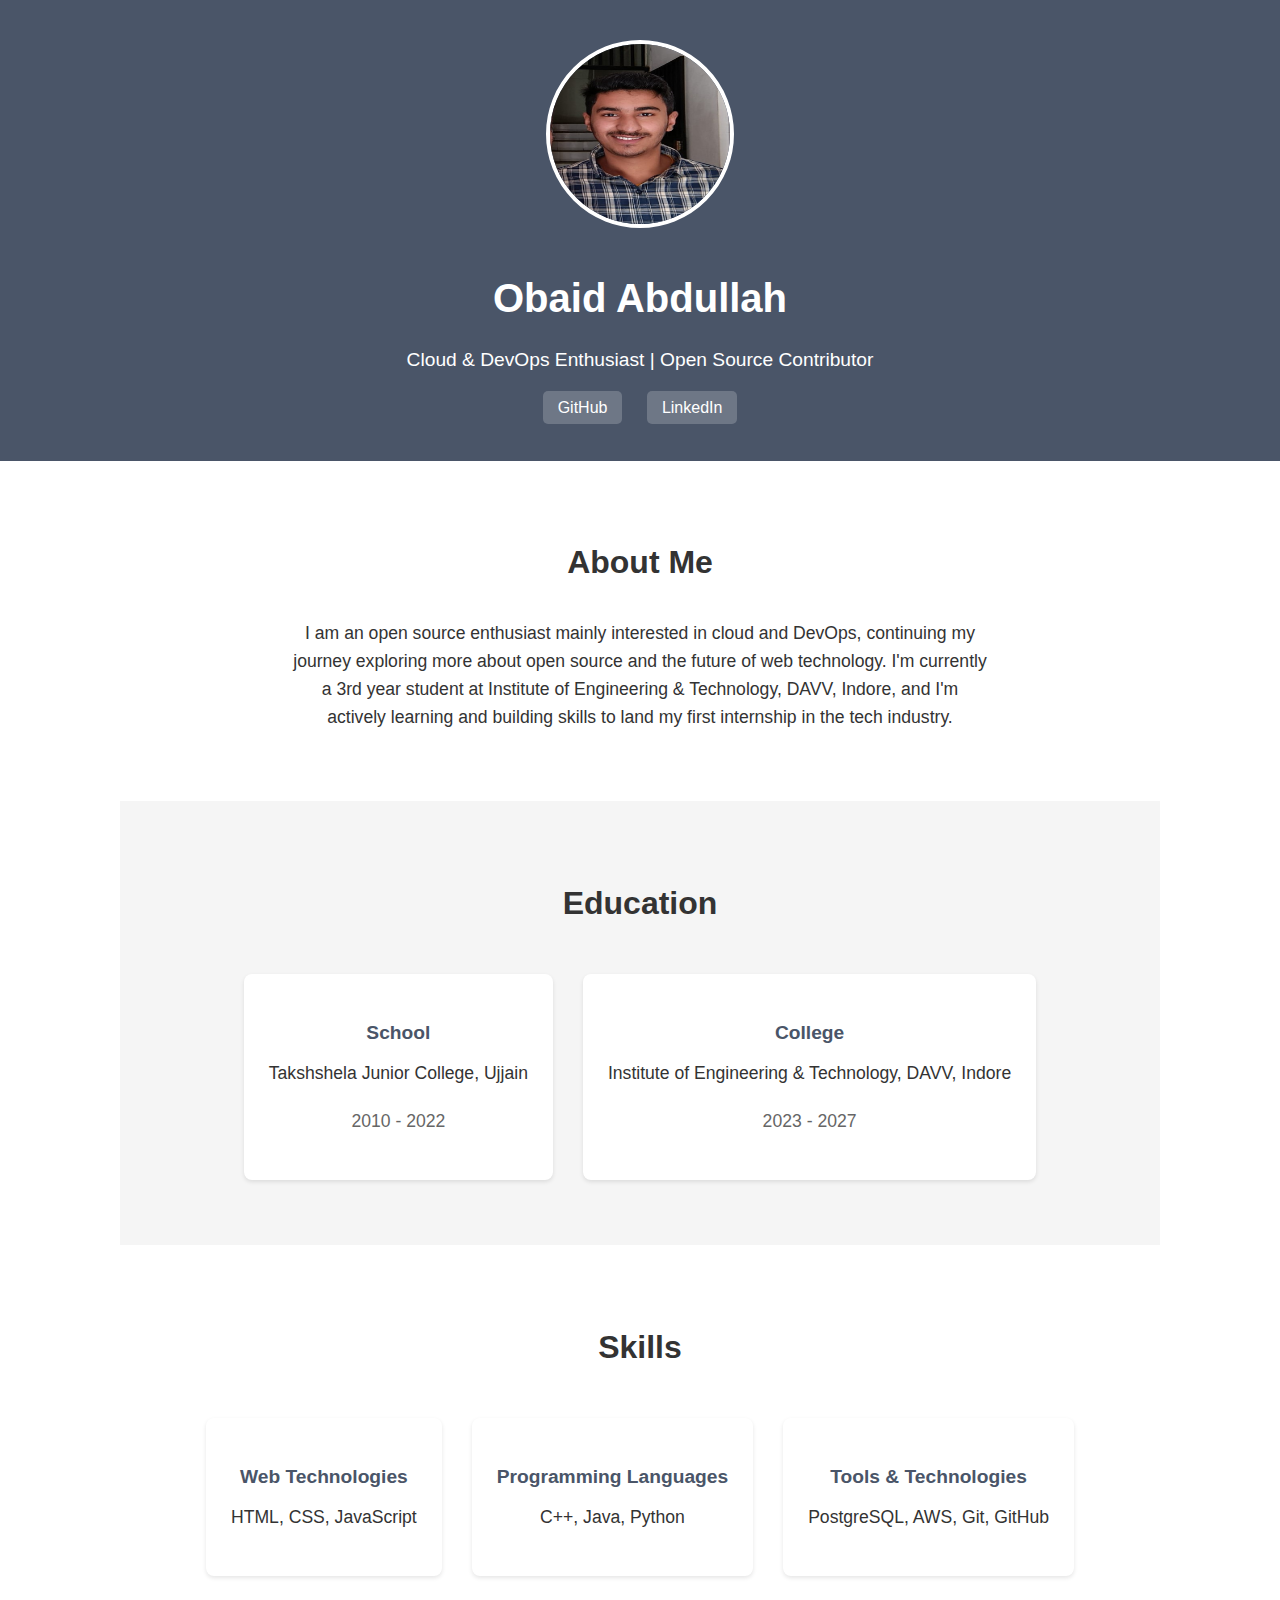
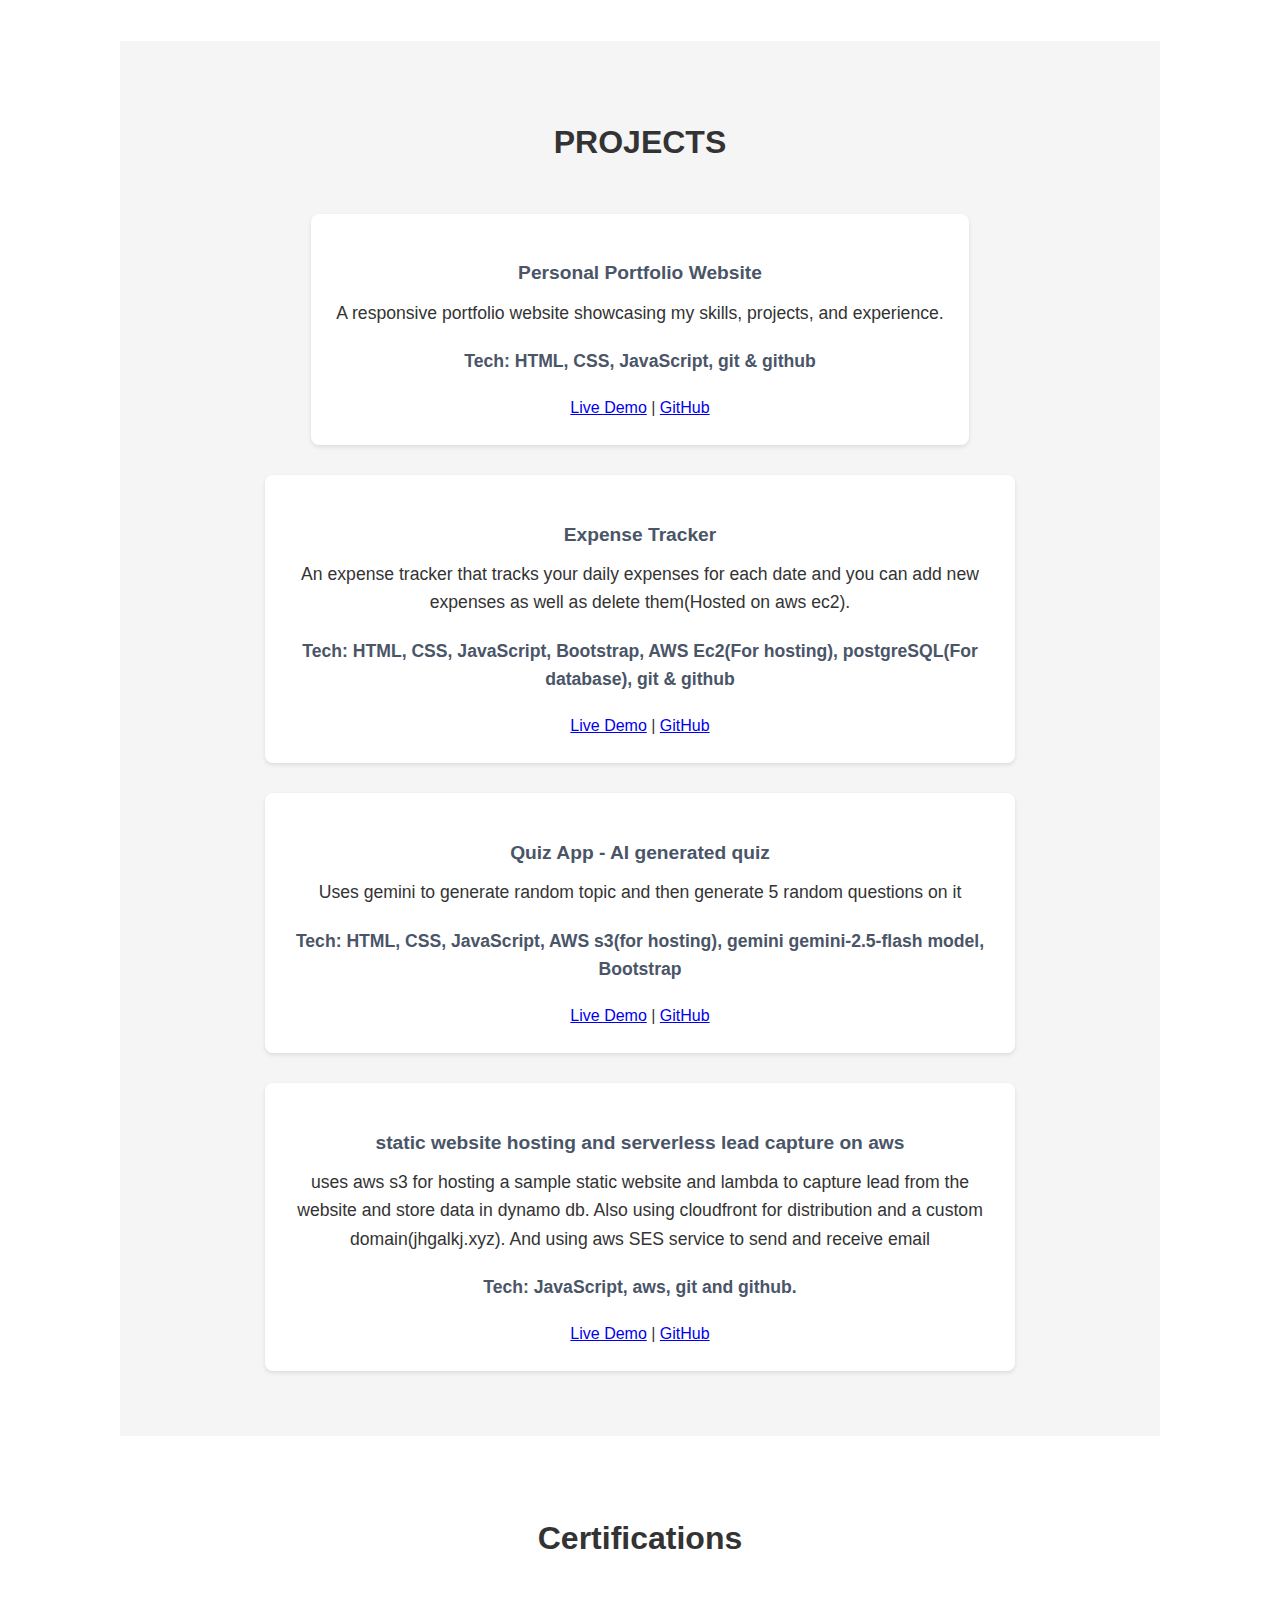
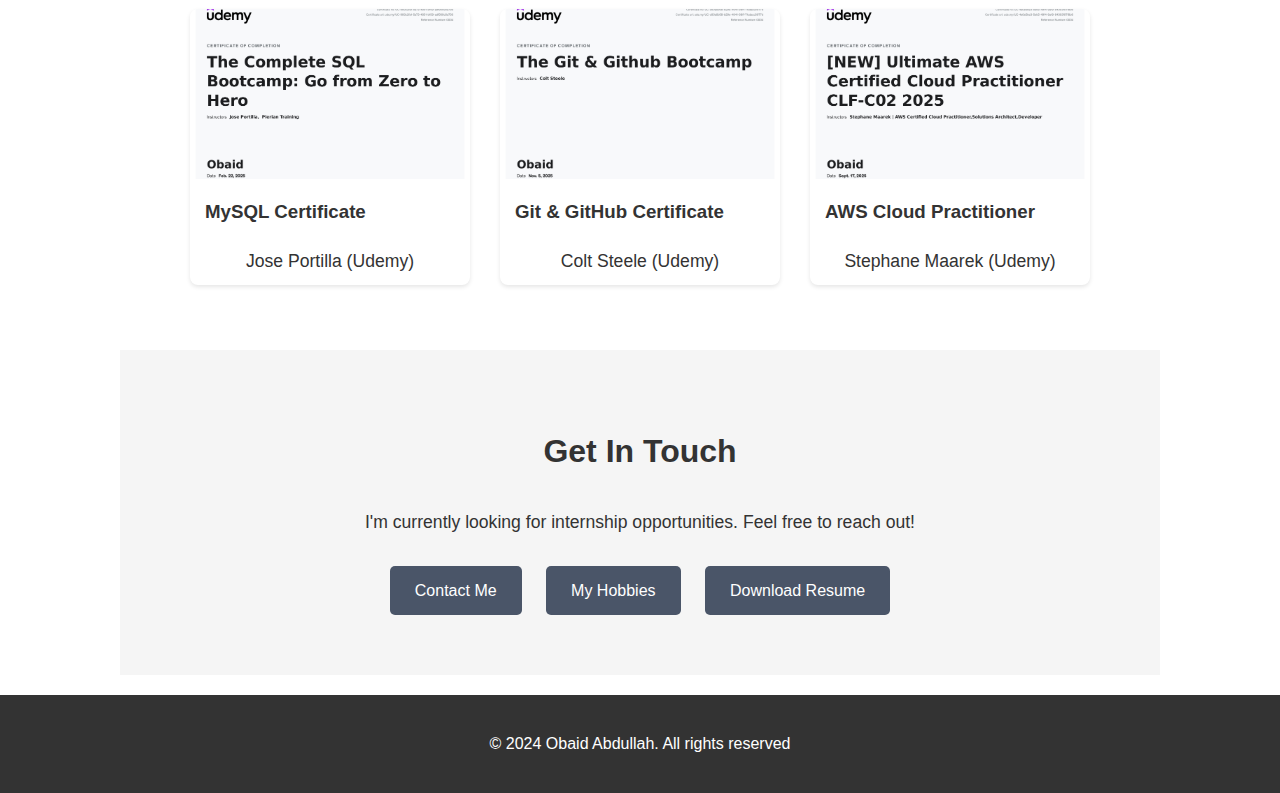
<file: index.html>
<!DOCTYPE html>
<html lang="en">
  <head>
    <meta charset="UTF-8" />
    <meta name="viewport" content="width=device-width, initial-scale=1.0" />
    <title>Obaid Abdullah - Portfolio</title>
    <link rel="stylesheet" href="./styles.css" />
  </head>

  <body>
    <!-- Header Section -->
    <div class="header">
      <img src="./obaid11.jpg" alt="Obaid Abdullah" class="profile-pic" />
      <h1>Obaid Abdullah</h1>
      <p class="tagline">Cloud & DevOps Enthusiast | Open Source Contributor</p>
      <div class="social-links">
        <a href="https://github.com/ObaidAbdullah16" target="_blank">GitHub</a>
        <a
          href="https://www.linkedin.com/in/obaid-abdullah-a66556283/"
          target="_blank"
          >LinkedIn</a
        >
      </div>
    </div>

    <!-- About Section -->
    <div class="section">
      <h2>About Me</h2>
      <p>
        I am an open source enthusiast mainly interested in cloud and DevOps,
        continuing my journey exploring more about open source and the future of
        web technology. I'm currently a 3rd year student at Institute of
        Engineering & Technology, DAVV, Indore, and I'm actively learning and
        building skills to land my first internship in the tech industry.
      </p>
    </div>

    <!-- Education Section -->
    <div class="section gray-bg">
      <h2>Education</h2>
      <div class="education-container">
        <div class="card">
          <h3>School</h3>
          <p>Takshshela Junior College, Ujjain</p>
          <p class="year">2010 - 2022</p>
        </div>
        <div class="card">
          <h3>College</h3>
          <p>Institute of Engineering & Technology, DAVV, Indore</p>
          <p class="year">2023 - 2027</p>
        </div>
      </div>
    </div>

    <!-- Skills Section -->
    <div class="section">
      <h2>Skills</h2>
      <div class="skills-container">
        <div class="card">
          <h3>Web Technologies</h3>
          <p>HTML, CSS, JavaScript</p>
        </div>
        <div class="card">
          <h3>Programming Languages</h3>
          <p>C++, Java, Python</p>
        </div>
        <div class="card">
          <h3>Tools & Technologies</h3>
          <p>PostgreSQL, AWS, Git, GitHub</p>
        </div>
      </div>
    </div>

    <!-- Projects Section -->
    <div class="section gray-bg">
      <h2 id="pro-heading">PROJECTS</h2>
      <div class="projects-container">
        <div class="card">
          <h3 class="pro-head">Personal Portfolio Website</h3>
          <p>
            A responsive portfolio website showcasing my skills, projects, and
            experience.
          </p>
          <p class="tech-stack">Tech: HTML, CSS, JavaScript, git & github</p>
          <a href="https://main.d1yho4yy7tphgf.amplifyapp.com/">Live Demo</a> |
          <a
            href="https://github.com/ObaidAbdullah16/Personal-Portfolio-Website.git"
            >GitHub</a
          >
        </div>
        <div class="card">
          <h3 class="pro-head">Expense Tracker</h3>
          <p>
            An expense tracker that tracks your daily expenses for each date and
            you can add new expenses as well as delete them(Hosted on aws ec2).
          </p>
          <p class="tech-stack">
            Tech: HTML, CSS, JavaScript, Bootstrap, AWS Ec2(For hosting),
            postgreSQL(For database), git & github
          </p>
          <a href="http://13.201.76.0:3000/">Live Demo</a> |
          <a href="https://github.com/ObaidAbdullah16/Expense-Tracker.git"
            >GitHub</a
          >
        </div>
        <div class="card">
          <h3 class="pro-head">Quiz App - AI generated quiz</h3>
          <p>
            Uses gemini to generate random topic and then generate 5 random
            questions on it
          </p>
          <p class="tech-stack">
            Tech: HTML, CSS, JavaScript, AWS s3(for hosting), gemini
            gemini-2.5-flash model, Bootstrap
          </p>
          <a
            href="http://portfolio-website-hosting-obaid-abdullah.s3-website.ap-south-1.amazonaws.com"
            >Live Demo</a
          >
          | <a href="https://github.com/ObaidAbdullah16/Quiz-App.git">GitHub</a>
        </div>
        <div class="card">
          <h3 class="pro-head">
            static website hosting and serverless lead capture on aws
          </h3>
          <p>
            uses aws s3 for hosting a sample static website and lambda to
            capture lead from the website and store data in dynamo db. Also
            using cloudfront for distribution and a custom domain(jhgalkj.xyz).
            And using aws SES service to send and receive email
          </p>
          <p class="tech-stack">Tech: JavaScript, aws, git and github.</p>
          <a href="https://jhgalkj.xyz/">Live Demo</a>
          |
          <a
            href="https://github.com/ObaidAbdullah16/serverless-lambda-project.git"
            >GitHub</a
          >
        </div>
      </div>
    </div>

    <!-- Certifications Section -->
    <div class="section">
      <h2>Certifications</h2>
      <div class="cert-container">
        <div class="cert-card">
          <img src="./Certificate_mySQl_udemy.jpg" alt="MySQL Certification" />
          <h3>MySQL Certificate</h3>
          <p>Jose Portilla (Udemy)</p>
        </div>
        <div class="cert-card">
          <img
            src="./Git cource completion certificate photo.jpg"
            alt="Git & GitHub Certification"
          />
          <h3>Git & GitHub Certificate</h3>
          <p>Colt Steele (Udemy)</p>
        </div>
        <div class="cert-card">
          <img
            src="./AWS cloud practitioner.jpg"
            alt="AWS Cloud Practitioner"
          />
          <h3>AWS Cloud Practitioner</h3>
          <p>Stephane Maarek (Udemy)</p>
        </div>
      </div>
    </div>

    <!-- Contact Section -->
    <div class="section gray-bg">
      <h2>Get In Touch</h2>
      <p>
        I'm currently looking for internship opportunities. Feel free to reach
        out!
      </p>
      <div class="contact-buttons">
        <a href="./contact.html" class="button">Contact Me</a>
        <a href="./Hobbies.html" class="button">My Hobbies</a>
        <a href="./Final_Resume.pdf" class="button" target="_blank"
          >Download Resume</a
        >
      </div>
    </div>

    <!-- Footer -->
    <div class="footer">
      <p>© 2024 Obaid Abdullah. All rights reserved</p>
    </div>

    <script src="script.js"></script>
  </body>
</html>
</file>
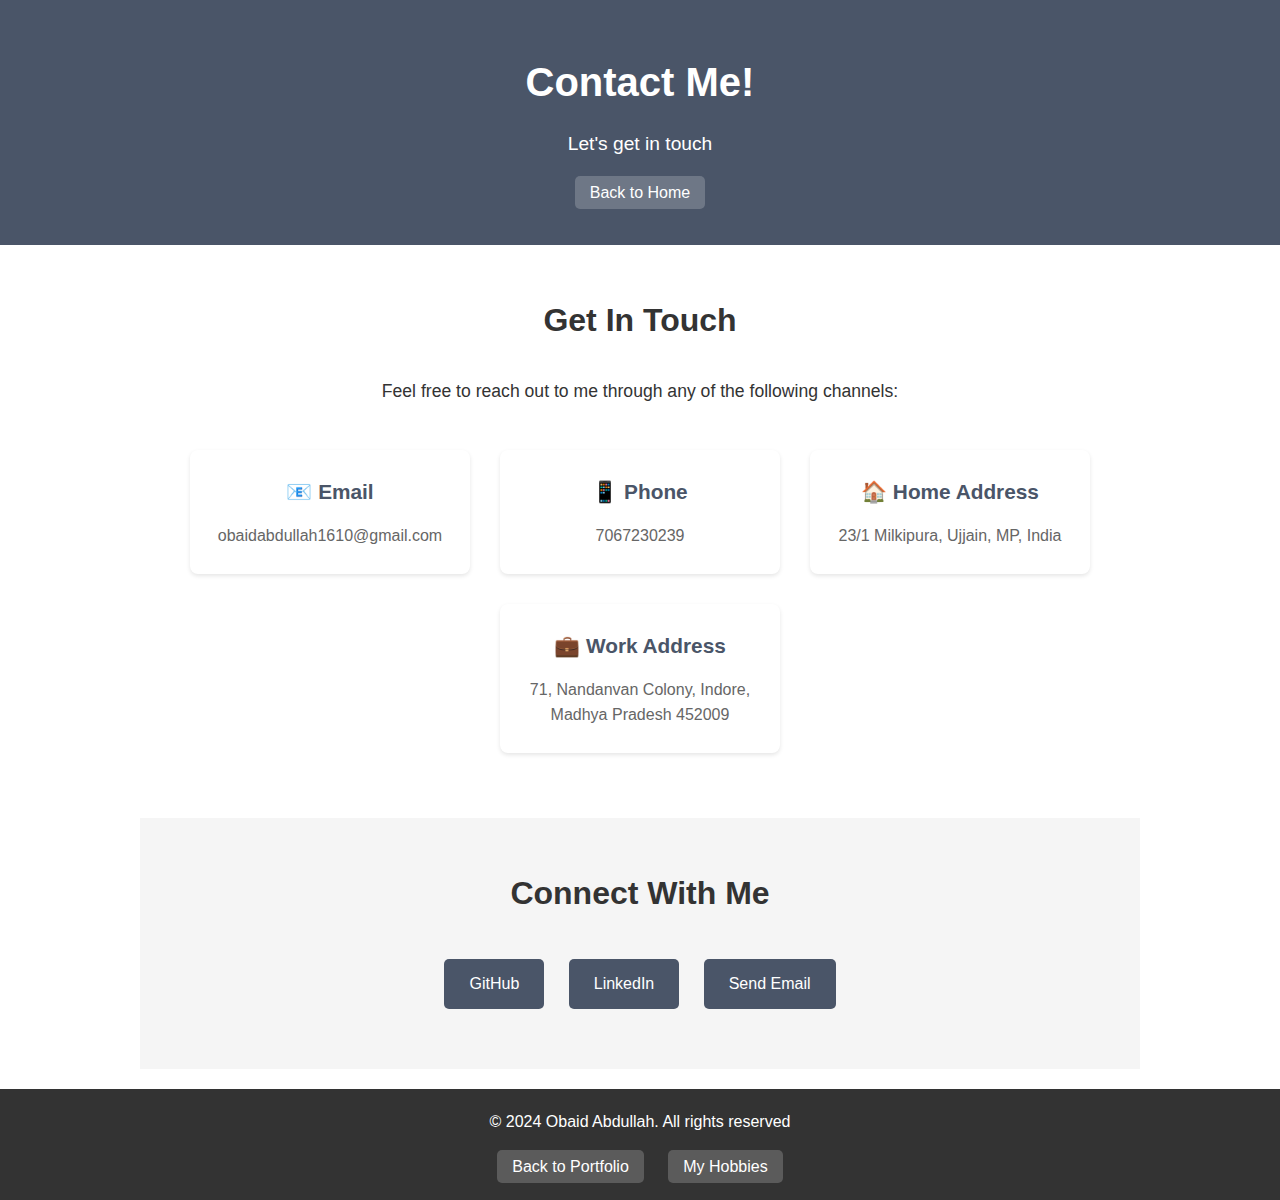
<file: contact.html>
<!DOCTYPE html>
<html lang="en">
  <head>
    <meta charset="UTF-8" />
    <meta name="viewport" content="width=device-width, initial-scale=1.0" />
    <title>Contact Me - Obaid Abdullah</title>
    <link rel="stylesheet" href="contact-styles.css" />
  </head>

  <body>
    <!-- Header Section -->
    <div class="header">
      <h1>Contact Me!</h1>
      <p class="tagline">Let's get in touch</p>
      <div class="social-links">
        <a href="./index.html">Back to Home</a>
      </div>
    </div>

    <!-- Contact Information Section -->
    <div class="section">
      <h2>Get In Touch</h2>
      <p>Feel free to reach out to me through any of the following channels:</p>

      <div class="contact-info-container">
        <div class="contact-card">
          <h3>📧 Email</h3>
          <p>obaidabdullah1610@gmail.com</p>
        </div>

        <div class="contact-card">
          <h3>📱 Phone</h3>
          <p>7067230239</p>
        </div>

        <div class="contact-card">
          <h3>🏠 Home Address</h3>
          <p>23/1 Milkipura, Ujjain, MP, India</p>
        </div>

        <div class="contact-card">
          <h3>💼 Work Address</h3>
          <p>71, Nandanvan Colony, Indore, Madhya Pradesh 452009</p>
        </div>
      </div>
    </div>

    <!-- Social Links Section -->
    <div class="section gray-bg">
      <h2>Connect With Me</h2>
      <div class="contact-buttons">
        <a
          href="https://github.com/ObaidAbdullah16"
          class="button"
          target="_blank"
          >GitHub</a
        >
        <a
          href="https://www.linkedin.com/in/obaid-abdullah-a66556283/"
          class="button"
          target="_blank"
          >LinkedIn</a
        >
        <a href="mailto:obaidabdullah1610@gmail.com" class="button"
          >Send Email</a
        >
      </div>
    </div>

    <!-- Footer -->
    <div class="footer">
      <p>© 2024 Obaid Abdullah. All rights reserved</p>
      <div class="social-links">
        <a href="./index.html">Back to Portfolio</a>
        <a href="./Hobbies.html">My Hobbies</a>
      </div>
    </div>

    <script src="script.js"></script>
  </body>
</html>
</file>
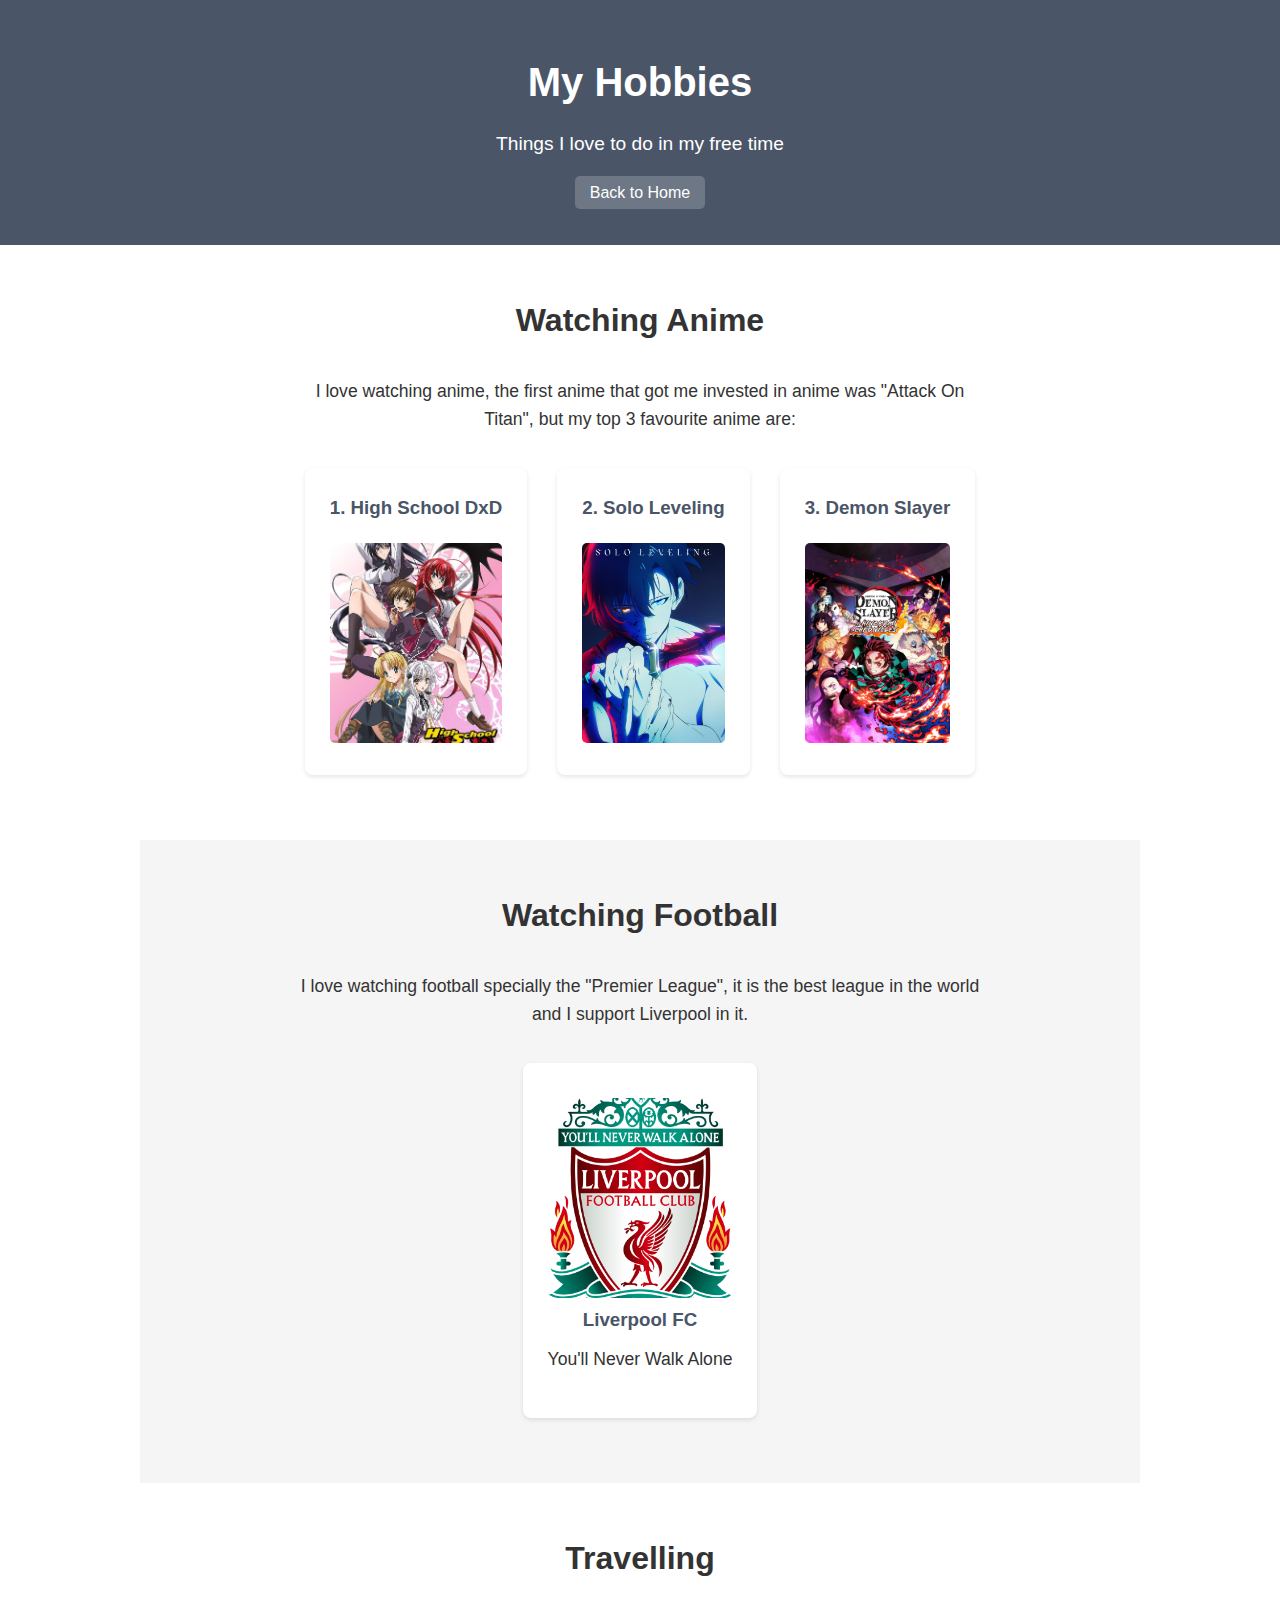
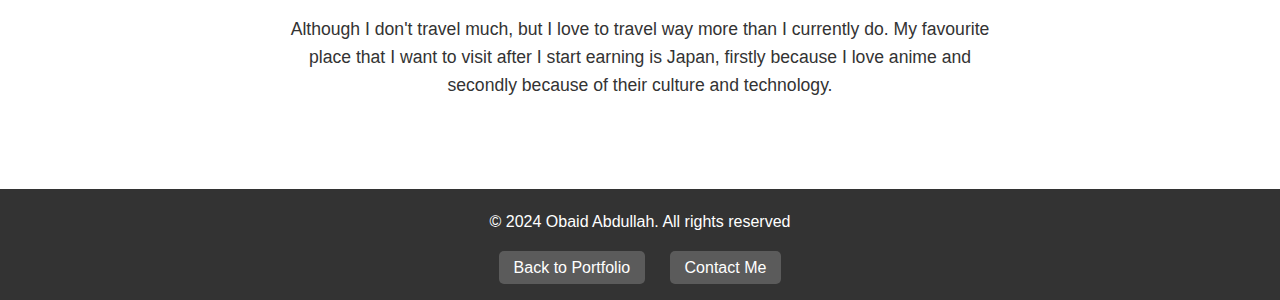
<file: Hobbies.html>
<!DOCTYPE html>
<html lang="en">
  <head>
    <meta charset="UTF-8" />
    <meta name="viewport" content="width=device-width, initial-scale=1.0" />
    <title>My Hobbies - Obaid Abdullah</title>
    <link rel="stylesheet" href="hobbies-styles.css" />
  </head>

  <body>
    <!-- Header Section -->
    <div class="header">
      <h1>My Hobbies</h1>
      <p class="tagline">Things I love to do in my free time</p>
      <div class="social-links">
        <a href="./index.html">Back to Home</a>
      </div>
    </div>

    <!-- Watching Anime Section -->
    <div class="section">
      <h2>Watching Anime</h2>
      <p>
        I love watching anime, the first anime that got me invested in anime was
        "Attack On Titan", but my top 3 favourite anime are:
      </p>
      <div class="hobbies-container">
        <div class="card">
          <h3>1. High School DxD</h3>
          <img src="./high-school-dxd.jpg" alt="High School DxD" />
        </div>
        <div class="card">
          <h3>2. Solo Leveling</h3>
          <img src="./solo leveling.jpg" alt="Solo Leveling" />
        </div>
        <div class="card">
          <h3>3. Demon Slayer</h3>
          <img src="./demon slayer.jpg" alt="Demon Slayer" />
        </div>
      </div>
    </div>

    <!-- Watching Football Section -->
    <div class="section gray-bg">
      <h2>Watching Football</h2>
      <p>
        I love watching football specially the "Premier League", it is the best
        league in the world and I support Liverpool in it.
      </p>
      <div class="hobbies-container">
        <div class="card">
          <img
            src="./Liverpool_FC.svg.png"
            alt="Liverpool Logo"
            class="football-logo"
          />
          <h3>Liverpool FC</h3>
          <p>You'll Never Walk Alone</p>
        </div>
      </div>
    </div>

    <!-- Travelling Section -->
    <div class="section">
      <h2>Travelling</h2>
      <p>
        Although I don't travel much, but I love to travel way more than I
        currently do. My favourite place that I want to visit after I start
        earning is Japan, firstly because I love anime and secondly because of
        their culture and technology.
      </p>
    </div>

    <!-- Footer -->
    <div class="footer">
      <p>© 2024 Obaid Abdullah. All rights reserved</p>
      <div class="social-links">
        <a href="./index.html">Back to Portfolio</a>
        <a href="./contact.html">Contact Me</a>
      </div>
    </div>

    <script src="script.js"></script>
  </body>
</html>
</file>
<file: styles.css>
/* Basic Styles */
body {
  margin: 0;
  padding: 0;
  font-family: Arial, sans-serif;
  color: #333;
  line-height: 1.6;
}

/* Header */
.header {
  background-color: #4a5568;
  color: white;
  text-align: center;
  padding: 40px 20px;
}

.profile-pic {
  width: 180px;
  height: 180px;
  border-radius: 50%;
  border: 4px solid white;
  margin-bottom: 20px;
}

.header h1 {
  margin: 10px 0;
  font-size: 2.5rem;
}

.tagline {
  font-size: 1.2rem;
  margin: 15px 0;
}

.social-links {
  margin-top: 20px;
}

.social-links a {
  color: white;
  text-decoration: none;
  margin: 0 10px;
  padding: 8px 15px;
  background-color: rgba(255, 255, 255, 0.2);
  border-radius: 5px;
}

.social-links a:hover {
  background-color: rgba(255, 255, 255, 0.3);
}

/* Sections */
.section {
  padding: 50px 20px;
  max-width: 1000px;
  margin: 0 auto;
}

.gray-bg {
  background-color: #f5f5f5;
}

.section h2 {
  text-align: center;
  font-size: 2rem;
  margin-bottom: 30px;
  color: #333;
}

.section p {
  text-align: center;
  font-size: 1.1rem;
  max-width: 700px;
  margin: 0 auto 20px;
}

/* Cards */
.card {
  background-color: white;
  padding: 25px;
  margin: 15px;
  border-radius: 8px;
  box-shadow: 0 2px 4px rgba(0, 0, 0, 0.1);
  text-align: center;
}

.card h3 {
  color: #4a5568;
  margin-bottom: 10px;
  font-size: 1.2rem;
}

.year {
  color: #666;
  font-size: 0.9rem;
}

.tech-stack {
  font-weight: bold;
  color: #4a5568;
  margin: 10px 0;
}

/* Containers */
.education-container,
.skills-container,
.projects-container {
  display: flex;
  justify-content: center;
  flex-wrap: wrap;
}

.cert-container {
  display: flex;
  justify-content: center;
  flex-wrap: wrap;
}

.cert-card {
  background-color: white;
  margin: 15px;
  border-radius: 8px;
  box-shadow: 0 2px 4px rgba(0, 0, 0, 0.1);
  width: 280px;
  overflow: hidden;
}

.cert-card img {
  width: 100%;
  height: 170px;
  object-fit: cover;
}

.cert-card h3,
.cert-card p {
  padding: 10px 15px;
  margin: 0;
}

/* Buttons */
.contact-buttons {
  text-align: center;
  margin-top: 20px;
}

.button {
  display: inline-block;
  background-color: #4a5568;
  color: white;
  padding: 12px 25px;
  margin: 10px;
  text-decoration: none;
  border-radius: 5px;
}

.button:hover {
  background-color: #2d3748;
}

/* Footer */
.footer {
  background-color: #333;
  color: white;
  text-align: center;
  padding: 20px;
  margin-top: 20px;
}

/* Responsive */
@media (max-width: 768px) {
  .header h1 {
    font-size: 2rem;
  }

  .profile-pic {
    width: 150px;
    height: 150px;
  }

  .education-container,
  .skills-container,
  .projects-container {
    flex-direction: column;
  }

  .card {
    margin: 10px 0;
  }
}
</file>
<file: contact-styles.css>
/* Basic Styles */
* {
  margin: 0;
  padding: 0;
  box-sizing: border-box;
}

body {
  font-family: Arial, sans-serif;
  color: #333;
  line-height: 1.6;
}

/* Header */
.header {
  background-color: #4a5568;
  color: white;
  text-align: center;
  padding: 40px 20px;
}

.header h1 {
  margin: 10px 0;
  font-size: 2.5rem;
}

.tagline {
  font-size: 1.2rem;
  margin: 15px 0;
}

.social-links {
  margin-top: 20px;
}

.social-links a {
  color: white;
  text-decoration: none;
  margin: 0 10px;
  padding: 8px 15px;
  background-color: rgba(255, 255, 255, 0.2);
  border-radius: 5px;
}

.social-links a:hover {
  background-color: rgba(255, 255, 255, 0.3);
}

/* Sections */
.section {
  padding: 50px 20px;
  max-width: 1000px;
  margin: 0 auto;
}

.gray-bg {
  background-color: #f5f5f5;
}

.section h2 {
  text-align: center;
  font-size: 2rem;
  margin-bottom: 30px;
}

.section p {
  text-align: center;
  font-size: 1.1rem;
  max-width: 700px;
  margin: 0 auto 20px;
}

/* Contact Cards */
.contact-info-container {
  display: flex;
  justify-content: center;
  flex-wrap: wrap;
  margin-top: 30px;
}

.contact-card {
  background-color: white;
  padding: 25px;
  margin: 15px;
  border-radius: 8px;
  box-shadow: 0 2px 4px rgba(0, 0, 0, 0.1);
  text-align: center;
  width: 280px;
}

.contact-card h3 {
  color: #4a5568;
  margin-bottom: 15px;
  font-size: 1.3rem;
}

.contact-card p {
  color: #666;
  font-size: 1rem;
  margin: 0;
}

/* Buttons */
.contact-buttons {
  text-align: center;
  margin-top: 20px;
}

.button {
  display: inline-block;
  background-color: #4a5568;
  color: white;
  padding: 12px 25px;
  margin: 10px;
  text-decoration: none;
  border-radius: 5px;
}

.button:hover {
  background-color: #2d3748;
}

/* Footer */
.footer {
  background-color: #333;
  color: white;
  text-align: center;
  padding: 20px;
  margin-top: 20px;
}

/* Responsive */
@media (max-width: 768px) {
  .header h1 {
    font-size: 2rem;
  }
  .contact-info-container {
    flex-direction: column;
  }
  .contact-card {
    margin: 10px 0;
    width: auto;
  }
}
</file>
<file: hobbies-styles.css>
/* Basic Styles */
* {
  margin: 0;
  padding: 0;
  box-sizing: border-box;
}

body {
  font-family: Arial, sans-serif;
  color: #333;
  line-height: 1.6;
}

/* Header */
.header {
  background-color: #4a5568;
  color: white;
  text-align: center;
  padding: 40px 20px;
}

.header h1 {
  margin: 10px 0;
  font-size: 2.5rem;
}

.tagline {
  font-size: 1.2rem;
  margin: 15px 0;
}

.social-links {
  margin-top: 20px;
}

.social-links a {
  color: white;
  text-decoration: none;
  margin: 0 10px;
  padding: 8px 15px;
  background-color: rgba(255, 255, 255, 0.2);
  border-radius: 5px;
}

.social-links a:hover {
  background-color: rgba(255, 255, 255, 0.3);
}

/* Sections */
.section {
  padding: 50px 20px;
  max-width: 1000px;
  margin: 0 auto;
}

.gray-bg {
  background-color: #f5f5f5;
}

.section h2 {
  text-align: center;
  font-size: 2rem;
  margin-bottom: 30px;
}

.section p {
  text-align: center;
  font-size: 1.1rem;
  max-width: 700px;
  margin: 0 auto 20px;
}

/* Cards */
.card {
  background-color: white;
  padding: 25px;
  margin: 15px;
  border-radius: 8px;
  box-shadow: 0 2px 4px rgba(0, 0, 0, 0.1);
  text-align: center;
}

.card h3 {
  color: #4a5568;
  margin-bottom: 10px;
}

.card img {
  width: 100%;
  max-width: 300px;
  height: 200px;
  object-fit: cover;
  border-radius: 5px;
  margin-top: 10px;
}

.football-logo {
  width: 150px;
  height: 150px;
  object-fit: contain;
}

.hobbies-container {
  display: flex;
  justify-content: center;
  flex-wrap: wrap;
}

/* Footer */
.footer {
  background-color: #333;
  color: white;
  text-align: center;
  padding: 20px;
  margin-top: 20px;
}

/* Responsive */
@media (max-width: 768px) {
  .header h1 {
    font-size: 2rem;
  }
  .hobbies-container {
    flex-direction: column;
  }
  .card {
    margin: 10px 0;
  }
}
</file>
